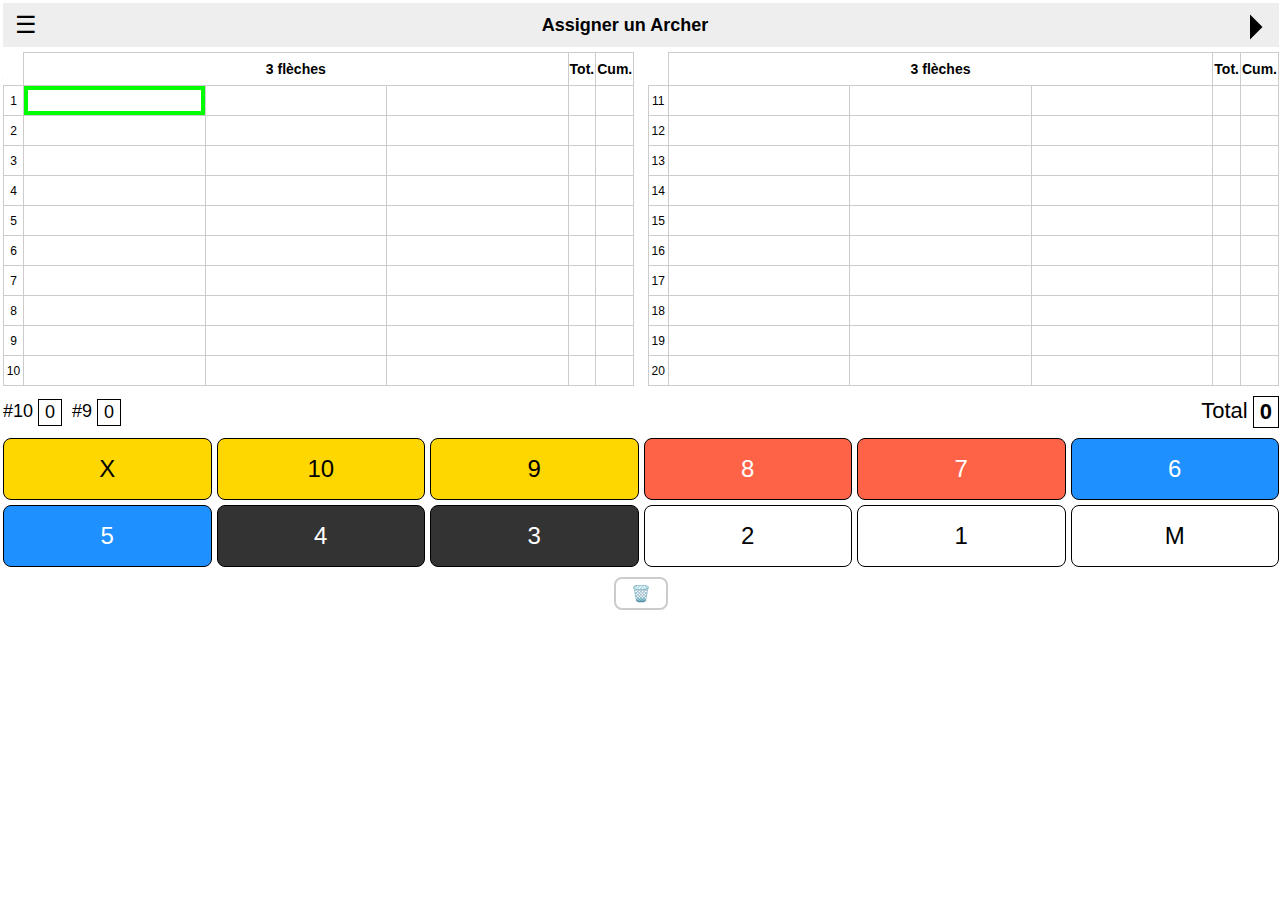
<file: index.html>
<!DOCTYPE html>
<html lang="fr">
<head>
  <meta charset="UTF-8">
  <meta name="viewport" content="width=device-width, initial-scale=1.0">
  <title>Feuille de pointage Tir à l'Arc</title>
  
  <link rel="stylesheet" href="style.css">
  <link rel="manifest" href="/manifest.json">

</head>

<body>
<div id="container">
	<div class="top-bar">
	  <div class="hamburger-menu">
		<div class="hamburger-icon" onclick="toggleMenu()">☰</div>
		<div class="menu-items" id="menuItems">
		  <div onclick="openArchers()">Archers</div>
		  <div onclick="exportToGoogleSheet()">Envoyer au CTAM</div>
		  <div onclick="resetAll()">Effacer les résultats</div>
		  <div>version 0.2</div>
		</div>
	  </div>
	  <div class="archer-info-display" onclick="openArchersEditModal()" id="archerInfoDisplay">
		Assigner un Archer
	  </div>
	<div id="offlineBanner" style="display:none; background-color: red; color: white; text-align: center; padding: 10px; font-weight: bold;">
	  Hors ligne
	</div>		  
	  <div class="next-archer">
		<button onclick="nextArcher()" class="next-archer-button">
		  <svg xmlns="http://www.w3.org/2000/svg" viewBox="0 0 20 20" width="50" height="50" fill="black">
			<path d="M10 17l5-5-5-5v10z"/>
		  </svg>
		</button>
	  </div>
	</div>

	<div id="archersContainer"></div>

	<div class="archer-summary" style="margin-top: 5px;">
	<table style="width: 100%; padding: 0px; border: none; border-collapse: collapse; font-size: 18px">
	  <tr>
		<td style="text-align: left" class="spacer-cell">#10<span class="boxed"><div id="count10">0</div></span>&nbsp&nbsp#9<span class="boxed"><div id="count9">0</div></span></td>
		<td style="text-align: right; font-size: 22px;" class="spacer-cell">Total<span style="font-weight: bold;"class="boxed"><div id="total60">0</div></span></td>
	  </tr>
	</table>
	</div>

	<div class="keyboard" id="keyboard"></div>
	<div id="deleteBar">
	  🗑️
	</div>
	
	<script src="app.js"></script>

</div>

<div id="archersEditModal" class="modal">
  <div class="modal-content">
    <h2>Modifier les archers</h2>

    <table id="archersEditTable">
      <thead>
        <tr>
          <th>#</th>
          <th>Archer</th>
          <th>#Adhérent</th>
          <th>Ballot</th>
          <th>Pos</th>
        </tr>
      </thead>
      <tbody>
        <!-- We will generate rows dynamically -->
      </tbody>
    </table>

    <div class="modal-buttons">
      <button onclick="saveAllArchersInfo()">OK</button>
      <button onclick="closeArchersEditModal()">Annuler</button>
    </div>
  </div>
</div>

<div id="exportModal" style="display: none; position: fixed; z-index: 9999; left: 0; top: 0; width: 100%; height: 100%; background-color: rgba(0,0,0,0.5);">
  <div style="background: white; margin: 20% auto; padding: 20px; border-radius: 8px; width: 80%; max-width: 400px; text-align: center; font-size: 18px;">
    <div id="exportModalMessage"></div>
    <br>
    <button onclick="closeExportModal()" style="padding: 10px 20px; font-size: 16px;">OK</button>
  </div>
</div>

<div id="confirmDeleteModal" style="display: none; position: fixed; z-index: 9999; left: 0; top: 0; width: 100%; height: 100%; background-color: rgba(0,0,0,0.5);">
  <div style="background: white; margin: 20% auto; padding: 20px; border-radius: 8px; width: 80%; max-width: 400px; text-align: center; font-size: 18px;">
    <div id="confirmDeleteMessage">Voulez-vous vraiment tout effacer ?</div>
    <br>
    <button onclick="firstDeleteConfirm()" style="padding: 10px 20px; margin-right: 10px;">Oui</button>
    <button onclick="closeConfirmDeleteModal()" style="padding: 10px 20px;">Non</button>
  </div>
</div>



<script>
  if ('serviceWorker' in navigator) {
    window.addEventListener('load', function() {
      navigator.serviceWorker.register('/service-worker.js')
        .then(function(registration) {
          console.log('ServiceWorker registration successful with scope: ', registration.scope);
        }, function(error) {
          console.log('ServiceWorker registration failed: ', error);
        });
    });
  }
</script>

</body>
</html>
</file>
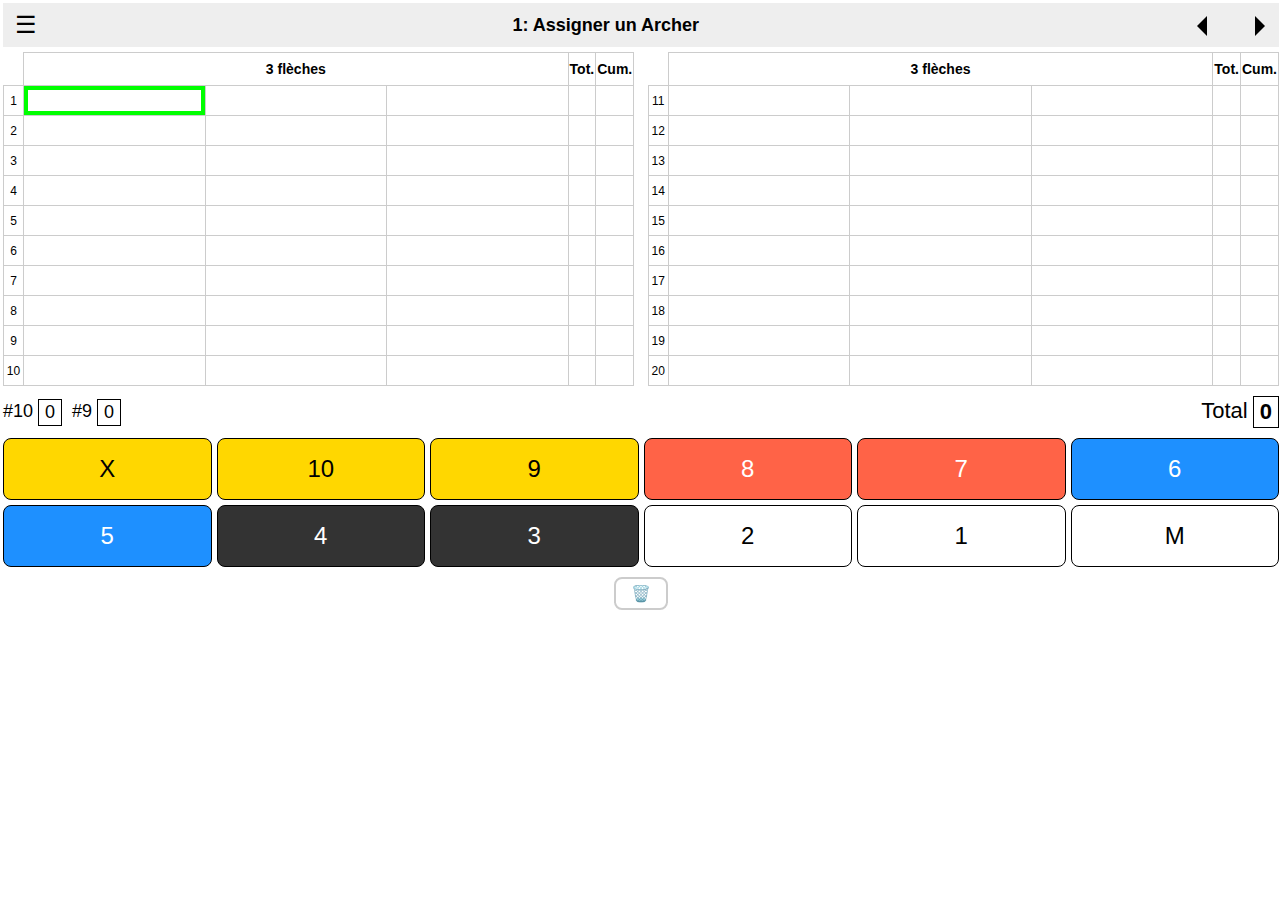
<file: Ronde_600/Ronde_600.html>
<!DOCTYPE html>
<html lang="fr">
<head>
  <meta charset="UTF-8">
  <meta name="viewport" content="width=device-width, initial-scale=1.0">
  <title>Feuille de pointage Tir à l'Arc</title>
  
  <link rel="stylesheet" href="style.css">
  <link rel="manifest" href="manifest.json">

</head>

<body>
<div id="container">
	<div class="top-bar">
	  <div class="hamburger-menu">
		<div class="hamburger-icon" onclick="toggleMenu()">☰</div>
		<div class="menu-items" id="menuItems">
		  <div onclick="openArchers()">Archers</div>
		  <div onclick="exportToGoogleSheet()">Envoyer au CTAM</div>
		  <div onclick="resetAll()">Effacer les résultats</div>
		  <div>version 0.2</div>
		</div>
	  </div>
	  <div class="archer-info-display" onclick="openArchersEditModal()" id="archerInfoDisplay">
		Assigner un Archer
	  </div>
	<div id="offlineBanner" style="display:none; background-color: red; color: white; text-align: center; padding: 10px; font-weight: bold;">
	  Hors ligne
	</div>		  
	  <div class="next-archer">
		<button onclick="previousArcher()" class="next-archer-button">
		  <svg xmlns="http://www.w3.org/2000/svg" viewBox="0 0 20 20" width="40" height="50" fill="black">
			<path d="M10 17L5 12l5-5v10z"/>
		  </svg>
		</button>
		<button onclick="nextArcher()" class="next-archer-button">
		  <svg xmlns="http://www.w3.org/2000/svg" viewBox="0 0 20 20" width="40" height="50" fill="black">
			<path d="M10 17l5-5-5-5v10z"/>
		  </svg>
		</button>
	  </div>
	</div>

	<div id="archersContainer"></div>

	<div class="archer-summary" style="margin-top: 5px;">
	<table style="width: 100%; padding: 0px; border: none; border-collapse: collapse; font-size: 18px">
	  <tr>
		<td style="text-align: left" class="spacer-cell">#10<span class="boxed"><div id="count10">0</div></span>&nbsp&nbsp#9<span class="boxed"><div id="count9">0</div></span></td>
		<td style="text-align: right; font-size: 22px;" class="spacer-cell">Total<span style="font-weight: bold;"class="boxed"><div id="total60">0</div></span></td>
	  </tr>
	</table>
	</div>

	<div class="keyboard" id="keyboard"></div>
	<div id="deleteBar">
	  🗑️
	</div>
	
	<script src="Ronde_600.js"></script>

</div>

<div id="archersEditModal" class="modal">
  <div class="modal-content">
    <h2>Modifier les archers</h2>

    <table id="archersEditTable">
      <thead>
        <tr>
          <th>#</th>
          <th>Archer</th>
          <th>#Adhérent</th>
          <th>Ballot</th>
          <th>Pos</th>
        </tr>
      </thead>
      <tbody>
        <!-- We will generate rows dynamically -->
      </tbody>
    </table>

    <div class="modal-buttons">
      <button onclick="saveAllArchersInfo()">OK</button>
      <button onclick="closeArchersEditModal()">Annuler</button>
    </div>
  </div>
</div>

<div id="exportModal" style="display: none; position: fixed; z-index: 9999; left: 0; top: 0; width: 100%; height: 100%; background-color: rgba(0,0,0,0.5);">
  <div style="background: white; margin: 20% auto; padding: 20px; border-radius: 8px; width: 80%; max-width: 400px; text-align: center; font-size: 18px;">
    <div id="exportModalMessage"></div>
    <br>
    <button onclick="closeExportModal()" style="padding: 10px 20px; font-size: 16px;">OK</button>
  </div>
</div>

<div id="confirmDeleteModal" style="display: none; position: fixed; z-index: 9999; left: 0; top: 0; width: 100%; height: 100%; background-color: rgba(0,0,0,0.5);">
  <div style="background: white; margin: 20% auto; padding: 20px; border-radius: 8px; width: 80%; max-width: 400px; text-align: center; font-size: 18px;">
    <div id="confirmDeleteMessage">Voulez-vous vraiment tout effacer ?</div>
    <br>
    <button onclick="firstDeleteConfirm()" style="padding: 10px 20px; margin-right: 10px;">Oui</button>
    <button onclick="closeConfirmDeleteModal()" style="padding: 10px 20px;">Non</button>
  </div>
</div>



<script>
  if ('serviceWorker' in navigator) {
    window.addEventListener('load', function() {
      navigator.serviceWorker.register('service-worker.js')
        .then(function(registration) {
          console.log('ServiceWorker registration successful with scope: ', registration.scope);
        }, function(error) {
          console.log('ServiceWorker registration failed: ', error);
        });
    });
  }
</script>

</body>
</html>
</file>
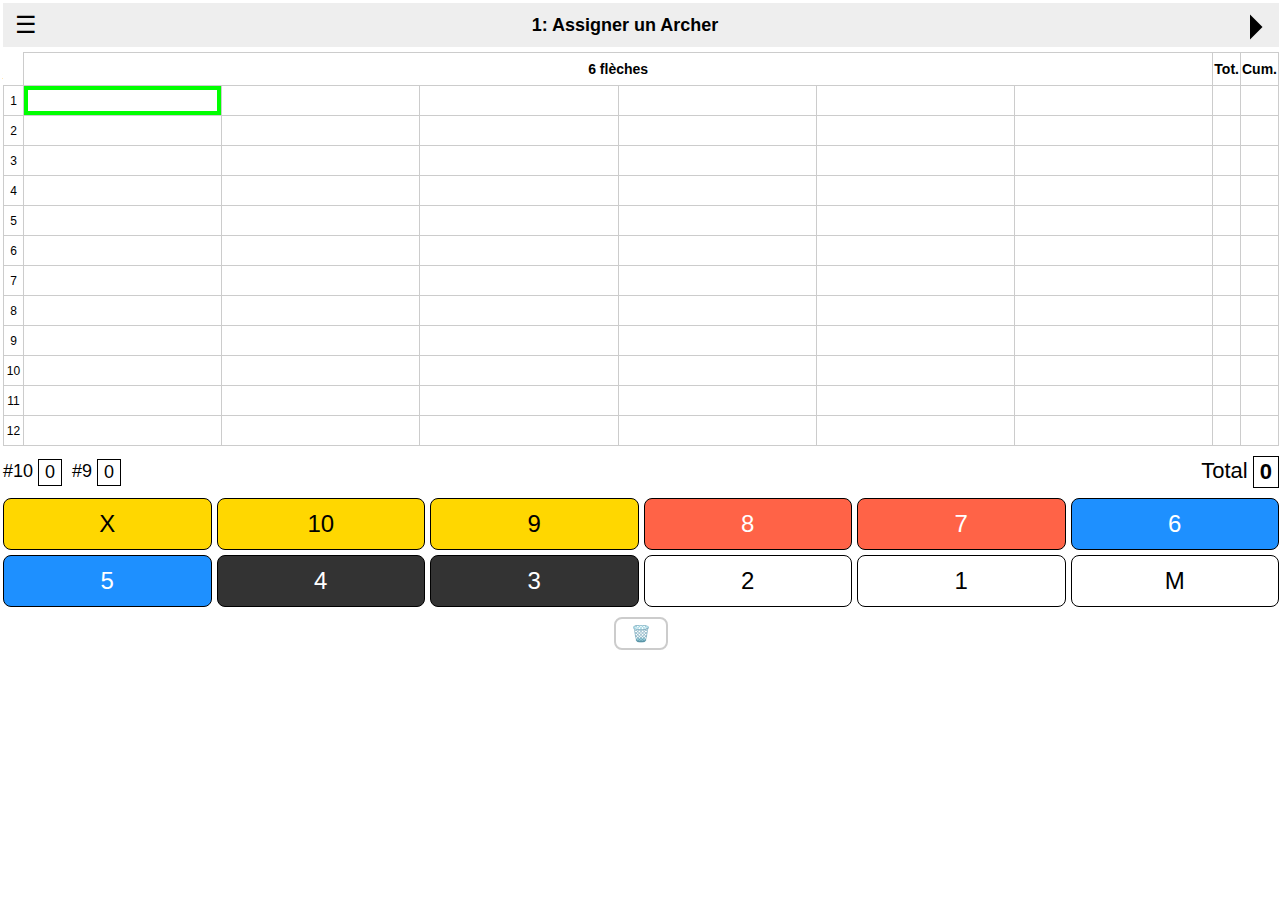
<file: Ronde_720/Ronde_720.html>
<!DOCTYPE html>
<html lang="fr">
<head>
  <meta charset="UTF-8">
  <meta name="viewport" content="width=device-width, initial-scale=1.0">
  <title>Feuille de pointage Tir à l'Arc</title>
  
  <link rel="stylesheet" href="style.css">
  <link rel="manifest" href="/manifest.json">
  <link rel="icon" href="favicon.ico" />

</head>

<body>
<div id="container">
	<div class="top-bar">
	  <div class="hamburger-menu">
		<div class="hamburger-icon" onclick="toggleMenu()">☰</div>
		<div class="menu-items" id="menuItems">
		  <div onclick="openArchers()">Archers</div>
		  <div onclick="exportToGoogleSheet()">Envoyer au CTAM</div>
		  <div onclick="resetAll()">Effacer les résultats</div>
		  <div>version 0.2</div>
		</div>
	  </div>
	  <div class="archer-info-display" onclick="openArchersEditModal()" id="archerInfoDisplay">
		Assigner un Archer
	  </div>
	<div id="offlineBanner" style="display:none; background-color: red; color: white; text-align: center; padding: 10px; font-weight: bold;">
	  Hors ligne
	</div>		  
	  <div class="next-archer">
		<button onclick="nextArcher()" class="next-archer-button">
		  <svg xmlns="http://www.w3.org/2000/svg" viewBox="0 0 20 20" width="50" height="50" fill="black">
			<path d="M10 17l5-5-5-5v10z"/>
		  </svg>
		</button>
	  </div>
	</div>

	<div id="archersContainer"></div>

	<div class="archer-summary" style="margin-top: 5px;">
	<table style="width: 100%; padding: 0px; border: none; border-collapse: collapse; font-size: 18px">
	  <tr>
		<td style="text-align: left" class="spacer-cell">#10<span class="boxed"><div id="count10">0</div></span>&nbsp&nbsp#9<span class="boxed"><div id="count9">0</div></span></td>
		<td style="text-align: right; font-size: 22px;" class="spacer-cell">Total<span style="font-weight: bold;"class="boxed"><div id="total60">0</div></span></td>
	  </tr>
	</table>
	</div>

	<div class="keyboard" id="keyboard"></div>
	<div id="deleteBar">
	  🗑️
	</div>
	
	<script src="Ronde_720.js"></script>

</div>

<div id="archersEditModal" class="modal">
  <div class="modal-content">
    <h2>Modifier les archers</h2>

    <table id="archersEditTable">
      <thead>
        <tr>
          <th>#</th>
          <th>Archer</th>
          <th>#Adhérent</th>
          <th>Ballot</th>
          <th>Pos</th>
        </tr>
      </thead>
      <tbody>
        <!-- We will generate rows dynamically -->
      </tbody>
    </table>

    <div class="modal-buttons">
      <button onclick="saveAllArchersInfo()">OK</button>
      <button onclick="closeArchersEditModal()">Annuler</button>
    </div>
  </div>
</div>

<div id="exportModal" style="display: none; position: fixed; z-index: 9999; left: 0; top: 0; width: 100%; height: 100%; background-color: rgba(0,0,0,0.5);">
  <div style="background: white; margin: 20% auto; padding: 20px; border-radius: 8px; width: 80%; max-width: 400px; text-align: center; font-size: 18px;">
    <div id="exportModalMessage"></div>
    <br>
    <button onclick="closeExportModal()" style="padding: 10px 20px; font-size: 16px;">OK</button>
  </div>
</div>

<div id="confirmDeleteModal" style="display: none; position: fixed; z-index: 9999; left: 0; top: 0; width: 100%; height: 100%; background-color: rgba(0,0,0,0.5);">
  <div style="background: white; margin: 20% auto; padding: 20px; border-radius: 8px; width: 80%; max-width: 400px; text-align: center; font-size: 18px;">
    <div id="confirmDeleteMessage">Voulez-vous vraiment tout effacer ?</div>
    <br>
    <button onclick="firstDeleteConfirm()" style="padding: 10px 20px; margin-right: 10px;">Oui</button>
    <button onclick="closeConfirmDeleteModal()" style="padding: 10px 20px;">Non</button>
  </div>
</div>



<script>
  if ('serviceWorker' in navigator) {
    window.addEventListener('load', function() {
      navigator.serviceWorker.register('/service-worker.js')
        .then(function(registration) {
          console.log('ServiceWorker registration successful with scope: ', registration.scope);
        }, function(error) {
          console.log('ServiceWorker registration failed: ', error);
        });
    });
  }
</script>

</body>
</html>
</file>
<file: style.css>
body {
  font-family: Arial, sans-serif;
  margin: 0;
  padding: 2px;
  background: #ffffff;
}
.top-bar {
  display: flex;
  align-items: center;
  justify-content: space-between;
  background-color: #eee;
  padding: 2px 2px;
  border-bottom: 5px solid #ffffff;
  height: 40px;
}
.hamburger-menu {
  position: relative;
  left: 10px;
  z-index: 1000;
}

.hamburger-icon {
  font-size: 24px;
  cursor: pointer;
}

.menu-items {
  display: none;
  flex-direction: column;
  background-color: white;
  border: 1px solid black;
  position: absolute;
  top: 40px;
  left: 0;
}

.menu-items div {
  padding: 20px;
  cursor: pointer;
  border-top: 1px solid black;
  width: 150px
}

.menu-items div:first-child {
  border-top: none;
}

.archer-info-display {
  flex-grow: 1;
  cursor: pointer;
  text-align: center;
  font-weight: bold;
  font-size: 18px;
}

.next-archer-button {
  background: none;
  border: none;
  cursor: pointer;
  padding: 0px 0px;
}


/* Container to center everything and fix width for mobile */
#container {
  width: 100%;
  margin: 0 auto;
  padding: 1px;
}
.controls {
  text-align: center;
  margin-bottom: 20px;
}
button {
  margin: 2px;
  padding: 0px 0px;
  font-size: 24px;
  border-radius: 0px;
  cursor: pointer;
}
#archersContainer {
  margin-bottom: 10px;
}
.archer-info {
  display: none;
}
.archer-header {
  display: none;
}
table {
  border-collapse: collapse;
  border-spacing: 0;
  width: 100%;
}
.archer-scores table {
  width: 100%;
  table-layout: fixed;
}
.archer-scores table td {
  text-align: center;
}

/* Header cells */
th {
  height: 30px;
  border: 1px solid #ccc;
  background: #ffffff;
  font-size: 14px;
  text-align: center;
  vertical-align: middle;
}
/* Regular table cells */
td {
  border: 1px solid #ccc;
  height: 30px;
  padding: 0;
  box-sizing: border-box;
  text-align: center;
  vertical-align: middle;
}	
/* Score inputs (arrows) */
.score-input {
  width: 100%;
  height: 100%;
  border: 4px solid transparent;  
  font-size: 18px;
  text-align: center;
  padding: 0;
  background: none;
  outline: none;
  box-sizing: border-box;
}
.score-input:focus {
  outline: none;
  border: 4px solid #00ff00; /* solid blue border when focused */
}
.keyboard {
  display: grid;
  grid-template-columns: repeat(6, 1fr);
  gap: 5px;
  margin-top: 10px;
}
.key {
  display: inline-block;
  cursor: pointer;
  height: 60px;
  text-align: center;
  vertical-align: middle;
  line-height: 60px;
  font-size: 24px;
  border: 1px solid black;
  border-radius: 8px;
  user-select: none;
}
#deleteBar {
  margin-top: 10px;
  padding: 5px 15px;
  background-color: transparent;
  color: #666666;
  font-weight: normal;
  font-size: 16px;
  text-align: center;
  border-radius: 8px;
  user-select: none;
  cursor: pointer;
  width: fit-content;
  margin-left: auto;
  margin-right: auto;
  border: 2px solid #cccccc;
  transition: background-color 0.2s, color 0.2s;
}
#deleteBar:hover {
  background-color: #eeeeee;
  color: #333333;
}


.delete-button:hover {
  background-color: #ff4d4d;
}

.active-input {
  border: 2px solid #00FF00;
}
/* General spacer style for both headers and cells */
.spacer-cell {
  border: none;
  background: transparent;
  min-width: 12px;
}
.boxed {
  border: 1px solid black;
  padding: 2px 6px;
  display: inline-block;
  margin-left: 5px;
  vertical-align: middle;
}
.diagonal-cell {
  position: relative;
}
.diagonal-cell::after {
  content: "";
  position: absolute;
  top: 0;
  left: 0;
  width: 100%;
  height: 100%;
  background: linear-gradient(
    to top right,
    transparent 49%,
    #ccc 49%,
    #ccc 51%,
    transparent 51%
  );
}

.modal {
  display: none;
  position: fixed;
  z-index: 1000;
  left: 0;
  top: 0;
  width: 100%;
  height: 100%;
  overflow: auto;
  background-color: rgba(0,0,0,0.4);
}

.modal-content {
  background-color: #fefefe;
  margin: 5% auto;
  padding: 10px;
  border: 1px solid #888;
  width: 95%;
  max-width: 500px;
  border-radius: 10px;
  box-sizing: border-box;
}

#archersEditTable {
  width: 100%;
  border-collapse: collapse;
  margin-top: 5px;
  table-layout: fixed;  
}

#archersEditTable th, #archersEditTable td {
  border: 1px solid #ccc;
  padding: 4px;
  text-align: center;
}

#archersEditTable th:nth-child(1),
#archersEditTable td:nth-child(1) {
  width: 6%; /* # column very narrow */
}

#archersEditTable th:nth-child(2),
#archersEditTable td:nth-child(2) {
  text-align: left;
  padding-left: 8px;
}

#archersEditTable td:nth-child(2) input {
  text-align: left;
}

#archersEditTable th:nth-child(3),
#archersEditTable td:nth-child(3) {
  width: 20%; /* # adhérent ID */
}

#archersEditTable th:nth-child(4),
#archersEditTable td:nth-child(4) {
  width: 10%; /* Ballot */
}

#archersEditTable th:nth-child(5),
#archersEditTable td:nth-child(5) {
  width: 8%; /* Position */
}

#archersEditTable input {
  width: 100%;
  height: 100%;
  border: none;
  padding: 0;
  margin: 0;
  font-size: 14px;
  text-align: center;
  box-sizing: border-box;
  background-color: transparent;
}


.modal-buttons {
  display: flex;
  justify-content: space-around;
  margin-top: 20px;
}

.modal-buttons button {
  padding: 10px 20px;
  font-size: 16px;
  border: none;
  border-radius: 8px;
  background-color: #4CAF50;
  color: white;
  cursor: pointer;
}

.modal-buttons button:last-child {
  background-color: #f44336; /* Red for Annuler */
}
</file>
<file: Ronde_600/style.css>
body {
  font-family: Arial, sans-serif;
  margin: 0;
  padding: 2px;
  background: #ffffff;
}
.top-bar {
  display: flex;
  align-items: center;
  justify-content: space-between;
  background-color: #eee;
  padding: 2px 2px;
  border-bottom: 5px solid #ffffff;
  height: 40px;
}
.hamburger-menu {
  position: relative;
  left: 10px;
  z-index: 1000;
}

.hamburger-icon {
  font-size: 24px;
  cursor: pointer;
}

.menu-items {
  display: none;
  flex-direction: column;
  background-color: white;
  border: 1px solid black;
  position: absolute;
  top: 40px;
  left: 0;
}

.menu-items div {
  padding: 20px;
  cursor: pointer;
  border-top: 1px solid black;
  width: 150px
}

.menu-items div:first-child {
  border-top: none;
}

.archer-info-display {
  flex-grow: 1;
  cursor: pointer;
  text-align: center;
  font-weight: bold;
  font-size: 18px;
}

.next-archer-button {
  background: none;
  border: none;
  cursor: pointer;
  padding: 0px 0px;
}


/* Container to center everything and fix width for mobile */
#container {
  width: 100%;
  margin: 0 auto;
  padding: 1px;
}
.controls {
  text-align: center;
  margin-bottom: 20px;
}
button {
  margin: 2px;
  padding: 0px 0px;
  font-size: 24px;
  border-radius: 0px;
  cursor: pointer;
}
#archersContainer {
  margin-bottom: 10px;
}
.archer-info {
  display: none;
}
.archer-header {
  display: none;
}
table {
  border-collapse: collapse;
  border-spacing: 0;
  width: 100%;
}
.archer-scores table {
  width: 100%;
  table-layout: fixed;
}
.archer-scores table td {
  text-align: center;
}

/* Header cells */
th {
  height: 30px;
  border: 1px solid #ccc;
  background: #ffffff;
  font-size: 14px;
  text-align: center;
  vertical-align: middle;
}
/* Regular table cells */
td {
  border: 1px solid #ccc;
  height: 30px;
  padding: 0;
  box-sizing: border-box;
  text-align: center;
  vertical-align: middle;
}	
/* Score inputs (arrows) */
.score-input {
  width: 100%;
  height: 100%;
  border: 4px solid transparent;  
  font-size: 18px;
  text-align: center;
  padding: 0;
  background: none;
  outline: none;
  box-sizing: border-box;
}
.score-input:focus {
  outline: none;
  border: 4px solid #00ff00; /* solid blue border when focused */
}
.keyboard {
  display: grid;
  grid-template-columns: repeat(6, 1fr);
  gap: 5px;
  margin-top: 10px;
}
.key {
  display: inline-block;
  cursor: pointer;
  height: 60px;
  text-align: center;
  vertical-align: middle;
  line-height: 60px;
  font-size: 24px;
  border: 1px solid black;
  border-radius: 8px;
  user-select: none;
}
#deleteBar {
  margin-top: 10px;
  padding: 5px 15px;
  background-color: transparent;
  color: #666666;
  font-weight: normal;
  font-size: 16px;
  text-align: center;
  border-radius: 8px;
  user-select: none;
  cursor: pointer;
  width: fit-content;
  margin-left: auto;
  margin-right: auto;
  border: 2px solid #cccccc;
  transition: background-color 0.2s, color 0.2s;
}
#deleteBar:hover {
  background-color: #eeeeee;
  color: #333333;
}


.delete-button:hover {
  background-color: #ff4d4d;
}

.active-input {
  border: 2px solid #00FF00;
}
/* General spacer style for both headers and cells */
.spacer-cell {
  border: none;
  background: transparent;
  min-width: 12px;
}
.boxed {
  border: 1px solid black;
  padding: 2px 6px;
  display: inline-block;
  margin-left: 5px;
  vertical-align: middle;
}
.diagonal-cell {
  position: relative;
}
.diagonal-cell::after {
  content: "";
  position: absolute;
  top: 0;
  left: 0;
  width: 100%;
  height: 100%;
  background: linear-gradient(
    to top right,
    transparent 49%,
    #ccc 49%,
    #ccc 51%,
    transparent 51%
  );
}

.modal {
  display: none;
  position: fixed;
  z-index: 1000;
  left: 0;
  top: 0;
  width: 100%;
  height: 100%;
  overflow: auto;
  background-color: rgba(0,0,0,0.4);
}

.modal-content {
  background-color: #fefefe;
  margin: 5% auto;
  padding: 10px;
  border: 1px solid #888;
  width: 95%;
  max-width: 500px;
  border-radius: 10px;
  box-sizing: border-box;
}

#archersEditTable {
  width: 100%;
  border-collapse: collapse;
  margin-top: 5px;
  table-layout: fixed;  
}

#archersEditTable th, #archersEditTable td {
  border: 1px solid #ccc;
  padding: 4px;
  text-align: center;
}

#archersEditTable th:nth-child(1),
#archersEditTable td:nth-child(1) {
  width: 6%; /* # column very narrow */
}

#archersEditTable th:nth-child(2),
#archersEditTable td:nth-child(2) {
  text-align: left;
  padding-left: 8px;
}

#archersEditTable td:nth-child(2) input {
  text-align: left;
}

#archersEditTable th:nth-child(3),
#archersEditTable td:nth-child(3) {
  width: 20%; /* # adhérent ID */
}

#archersEditTable th:nth-child(4),
#archersEditTable td:nth-child(4) {
  width: 10%; /* Ballot */
}

#archersEditTable th:nth-child(5),
#archersEditTable td:nth-child(5) {
  width: 8%; /* Position */
}

#archersEditTable input {
  width: 100%;
  height: 100%;
  border: none;
  padding: 0;
  margin: 0;
  font-size: 14px;
  text-align: center;
  box-sizing: border-box;
  background-color: transparent;
}


.modal-buttons {
  display: flex;
  justify-content: space-around;
  margin-top: 20px;
}

.modal-buttons button {
  padding: 10px 20px;
  font-size: 16px;
  border: none;
  border-radius: 8px;
  background-color: #4CAF50;
  color: white;
  cursor: pointer;
}

.modal-buttons button:last-child {
  background-color: #f44336; /* Red for Annuler */
}
</file>
<file: Ronde_720/style.css>
body {
  font-family: Arial, sans-serif;
  margin: 0;
  padding: 2px;
  background: #ffffff;
}
.top-bar {
  display: flex;
  align-items: center;
  justify-content: space-between;
  background-color: #eee;
  padding: 2px 2px;
  border-bottom: 5px solid #ffffff;
  height: 40px;
}
.hamburger-menu {
  position: relative;
  left: 10px;
  z-index: 1000;
}

.hamburger-icon {
  font-size: 24px;
  cursor: pointer;
}

.menu-items {
  display: none;
  flex-direction: column;
  background-color: white;
  border: 1px solid black;
  position: absolute;
  top: 40px;
  left: 0;
}

.menu-items div {
  padding: 20px;
  cursor: pointer;
  border-top: 1px solid black;
  width: 150px
}

.menu-items div:first-child {
  border-top: none;
}

.archer-info-display {
  flex-grow: 1;
  cursor: pointer;
  text-align: center;
  font-weight: bold;
  font-size: 18px;
}

.next-archer-button {
  background: none;
  border: none;
  cursor: pointer;
  padding: 0px 0px;
}


/* Container to center everything and fix width for mobile */
#container {
  width: 100%;
  margin: 0 auto;
  padding: 1px;
}
.controls {
  text-align: center;
  margin-bottom: 20px;
}
button {
  margin: 2px;
  padding: 0px 0px;
  font-size: 24px;
  border-radius: 0px;
  cursor: pointer;
}
#archersContainer {
  margin-bottom: 10px;
}
.archer-info {
  display: none;
}
.archer-header {
  display: none;
}
table {
  border-collapse: collapse;
  border-spacing: 0;
  width: 100%;
}
.archer-scores table {
  width: 100%;
  table-layout: fixed;
}
.archer-scores table td {
  text-align: center;
}

/* Header cells */
th {
  height: 30px;
  border: 1px solid #ccc;
  background: #ffffff;
  font-size: 14px;
  text-align: center;
  vertical-align: middle;
}
/* Regular table cells */
td {
  border: 1px solid #ccc;
  height: 30px;
  padding: 0;
  box-sizing: border-box;
  text-align: center;
  vertical-align: middle;
}	
/* Score inputs (arrows) */
.score-input {
  width: 100%;
  height: 100%;
  border: 4px solid transparent;  
  font-size: 18px;
  text-align: center;
  padding: 0;
  background: none;
  outline: none;
  box-sizing: border-box;
}
.score-input:focus {
  outline: none;
  border: 4px solid #00ff00; /* solid blue border when focused */
}
.keyboard {
  display: grid;
  grid-template-columns: repeat(6, 1fr);
  gap: 5px;
  margin-top: 10px;
}
.key {
  display: inline-block;
  cursor: pointer;
  height: 50px;
  text-align: center;
  vertical-align: middle;
  line-height: 50px;
  font-size: 24px;
  border: 1px solid black;
  border-radius: 8px;
  user-select: none;
}
#deleteBar {
  margin-top: 10px;
  padding: 5px 15px;
  background-color: transparent;
  color: #666666;
  font-weight: normal;
  font-size: 16px;
  text-align: center;
  border-radius: 8px;
  user-select: none;
  cursor: pointer;
  width: fit-content;
  margin-left: auto;
  margin-right: auto;
  border: 2px solid #cccccc;
  transition: background-color 0.2s, color 0.2s;
}
#deleteBar:hover {
  background-color: #eeeeee;
  color: #333333;
}


.delete-button:hover {
  background-color: #ff4d4d;
}

.active-input {
  border: 2px solid #00FF00;
}
/* General spacer style for both headers and cells */
.spacer-cell {
  border: none;
  background: transparent;
  min-width: 12px;
}
.boxed {
  border: 1px solid black;
  padding: 2px 6px;
  display: inline-block;
  margin-left: 5px;
  vertical-align: middle;
}
.diagonal-cell {
  position: relative;
}
.diagonal-cell::after {
  content: "";
  position: absolute;
  top: 0;
  left: 0;
  width: 100%;
  height: 100%;
  background: linear-gradient(
    to top right,
    transparent 49%,
    #ccc 49%,
    #ccc 51%,
    transparent 51%
  );
}

.modal {
  display: none;
  position: fixed;
  z-index: 1000;
  left: 0;
  top: 0;
  width: 100%;
  height: 100%;
  overflow: auto;
  background-color: rgba(0,0,0,0.4);
}

.modal-content {
  background-color: #fefefe;
  margin: 5% auto;
  padding: 10px;
  border: 1px solid #888;
  width: 95%;
  max-width: 500px;
  border-radius: 10px;
  box-sizing: border-box;
}

#archersEditTable {
  width: 100%;
  border-collapse: collapse;
  margin-top: 5px;
  table-layout: fixed;  
}

#archersEditTable th, #archersEditTable td {
  border: 1px solid #ccc;
  padding: 4px;
  text-align: center;
}

#archersEditTable th:nth-child(1),
#archersEditTable td:nth-child(1) {
  width: 6%; /* # column very narrow */
}

#archersEditTable th:nth-child(2),
#archersEditTable td:nth-child(2) {
  text-align: left;
  padding-left: 8px;
}

#archersEditTable td:nth-child(2) input {
  text-align: left;
}

#archersEditTable th:nth-child(3),
#archersEditTable td:nth-child(3) {
  width: 20%; /* # adhérent ID */
}

#archersEditTable th:nth-child(4),
#archersEditTable td:nth-child(4) {
  width: 10%; /* Ballot */
}

#archersEditTable th:nth-child(5),
#archersEditTable td:nth-child(5) {
  width: 8%; /* Position */
}

#archersEditTable input {
  width: 100%;
  height: 100%;
  border: none;
  padding: 0;
  margin: 0;
  font-size: 14px;
  text-align: center;
  box-sizing: border-box;
  background-color: transparent;
}


.modal-buttons {
  display: flex;
  justify-content: space-around;
  margin-top: 20px;
}

.modal-buttons button {
  padding: 10px 20px;
  font-size: 16px;
  border: none;
  border-radius: 8px;
  background-color: #4CAF50;
  color: white;
  cursor: pointer;
}

.modal-buttons button:last-child {
  background-color: #f44336; /* Red for Annuler */
}
</file>
